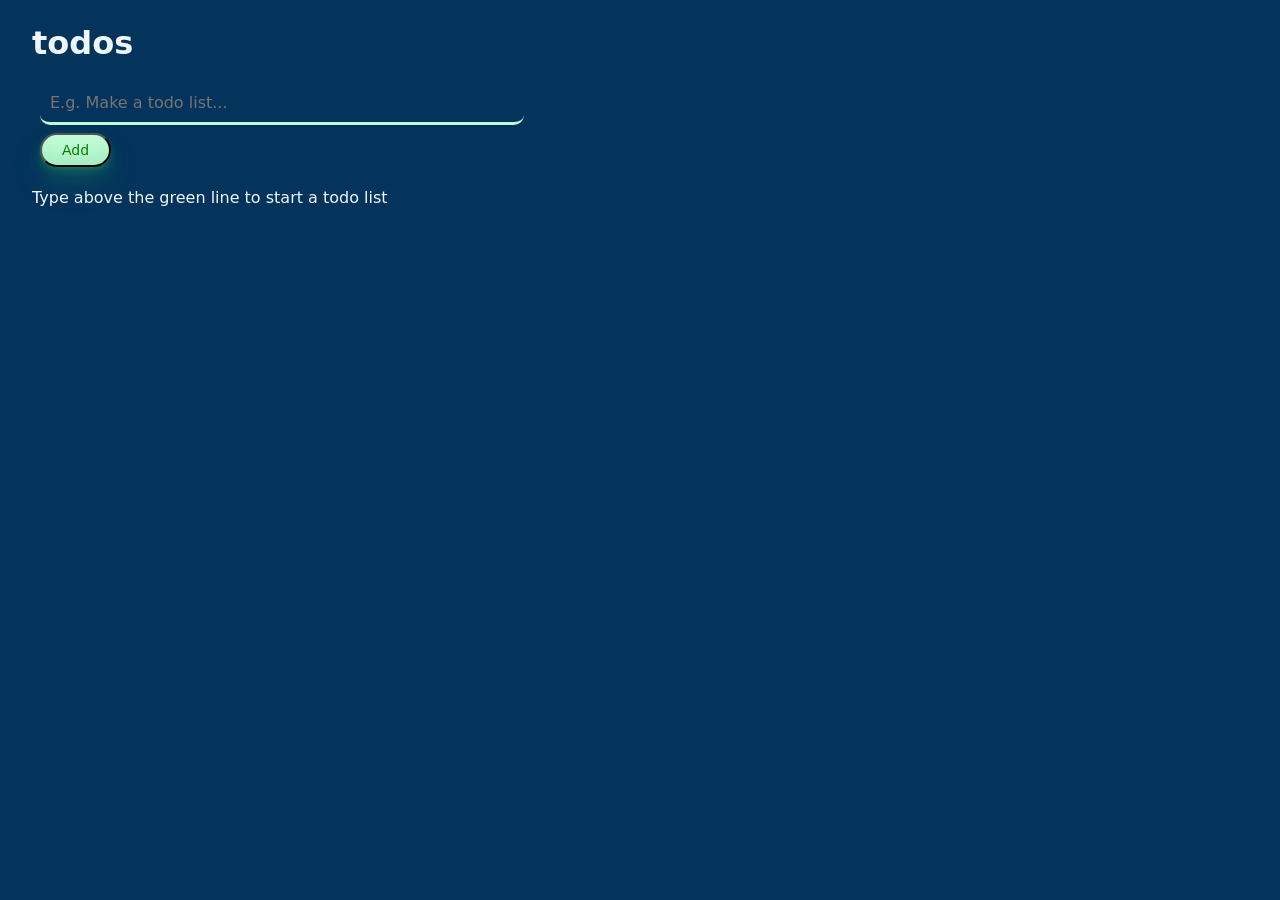
<file: src/index.html>
<!DOCTYPE html>
<html lang="en">

<head>
  <meta charset="UTF-8">
  <meta name="viewport" content="width=device-width, initial-scale=1.0">
  <title>&lt;/salt&gt; :: ToDo</title>
  <link rel="stylesheet" type="text/css" href="./style/todo.css">
  <script defer src="./js/todo.js"></script>
</head>

<body>
  <main>
    <h1 class="app-title">todos</h1>
    <form class = input-form>
      <input data-testid="txtTodoItemTitle" type="text" label="Register New Todo" placeholder="E.g. Make a todo list..." class="input-form__input">
      <button data-testid="btnAddTodo" class="button">Add</button>
    </form>
    <ul class="todo" data-testid="todoList"></ul>
  </main>
</body>

</html>
</file>
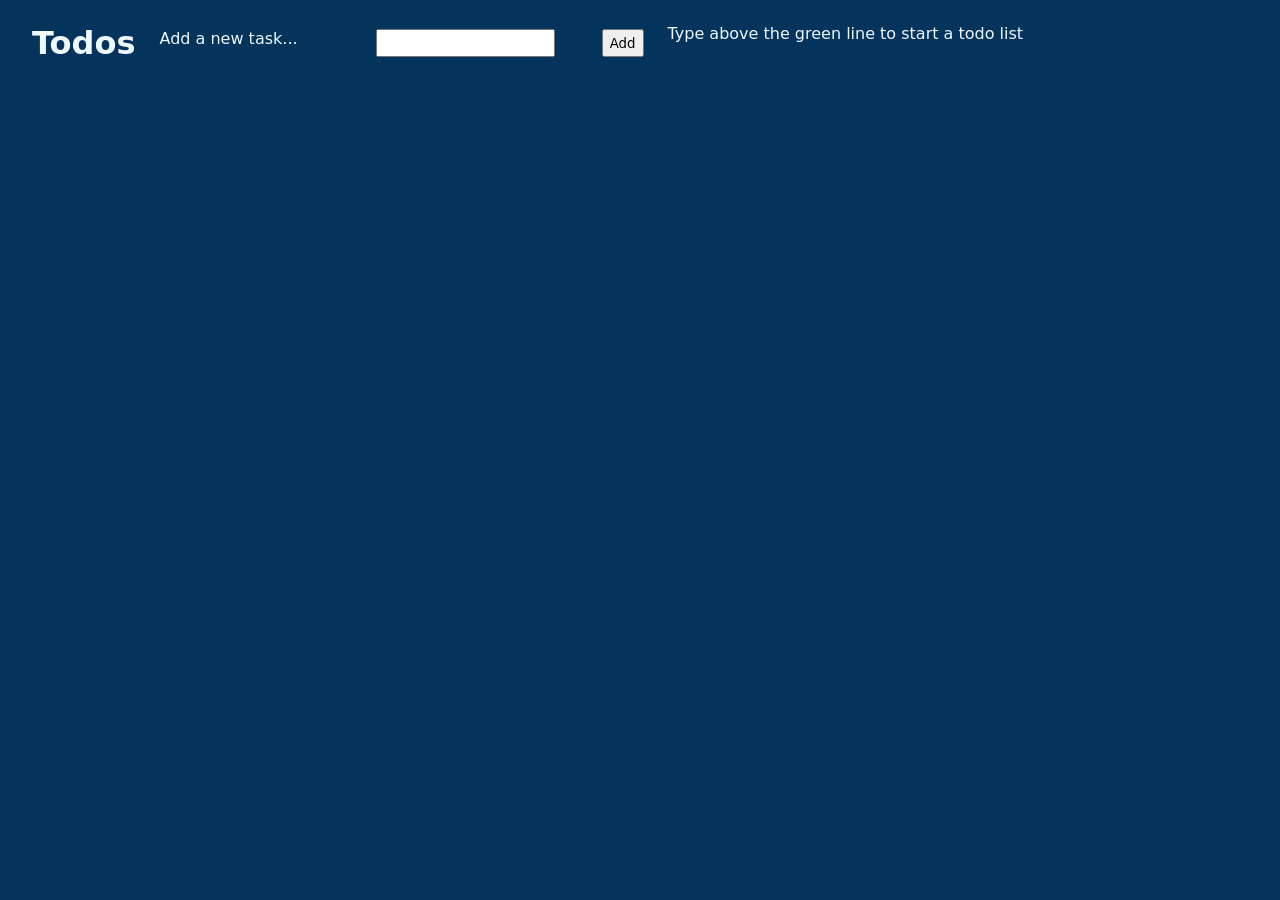
<file: src/index2.html>
<!DOCTYPE html>
<html lang="en">
  <head>
    <meta charset="UTF-8" />
    <meta name="viewport" content="width=device-width, initial-scale=1.0" />
    <title>Vanilla JS Todo App</title>
    <link rel="stylesheet" type="text/css" href="./style/todo.css" />
    <script defer src="./js/todo3.js"></script>
  </head>

  <body>
    <div class="todo">
        <h1 class="app-title">Todos</h1><br>
        <form class="input-form" >
          <label for="task-input">Add a new task...</label><br>
          <input
            class="task-input"
            data-testid="txtTodoItemTitle"
            id="task-input"
            type="text"
            required
          />
          <input
            class="submit"
            type="submit"
            value="Add"
          />
        </form>
      <ul class="todo" data-testid="todoList"></ul>
    </div>
  </body>
</html>
</file>
<file: src/style/todo.css>
* {
  box-sizing: border-box;
  margin: 8px;
  font-family: CerebriSans-Regular,-apple-system,system-ui,Roboto,sans-serif;
}

body{
  background-color: rgb(4, 51, 92);
  height: 90vh;
  color:aliceblue;
}

main{
  display: flex;
  flex-direction: column;
}

.input-form {
  order: 2;
  margin-top: auto;
  margin-bottom: 5px;
  width:100%;
  display: flex;
  flex-flow: row wrap;
  justify-content: space-between;
}

.input-form__input{
  width: 100%;
  border-radius: 10px;
  color:rgb(255, 255, 255);
  padding: 10px 10px;
  font-size: 16px;
  margin-bottom: 0px;
  border: none;
  border-bottom: 3px solid rgb(194, 251, 215);;
  outline: none;
  background-color: transparent;
}

.button{
  background-color: rgb(194, 251, 215);
  border-radius: 100px;
  box-shadow: rgba(44, 187, 99, .2) 0 -25px 18px -14px inset,rgba(44, 187, 99, .15) 0 1px 2px,rgba(44, 187, 99, .15) 0 2px 4px,rgba(44, 187, 99, .15) 0 4px 8px,rgba(44, 187, 99, .15) 0 8px 16px,rgba(44, 187, 99, .15) 0 16px 32px;
  color: green;
  cursor: pointer;
  display: inline-block;
  padding: 7px 20px;
  text-align: center;
  transition: all 250ms;
  font-size: 14px;
}

.button:active {
  box-shadow: rgba(43, 85, 59, 0.9) 0 -25px 18px -14px;
  transform: scale(1.05) rotate(20deg);
}

.todo{
  order: 1;
  padding: 0;
  display: flex;
  flex-direction: column;
  list-style: none;
}

.todo:empty::after{
  content: "Type above the green line to start a todo list";
}

.todo__item {
  order: 1;
  width: 100%;
  background-color: rgb(173, 247, 200);
  color:rgb(4, 51, 92);
  border-radius: 10px;
  box-shadow: rgba(181, 238, 203, 0.7) 0 2px 8px 4px;
  padding: 10px 5px;
  border: 20px;
  margin: 6px;
  text-align:justify;
  font-size: 16px;
}

.todo__item:active {
  box-shadow: rgba(43, 85, 59, 0.9) 0 -25px 18px -14px;
  transform: scale(1.01);
}

.todo__item--completed {
  order: 2;
  width: 90%;
  border-radius: 10px;
  background-color: rgb(154, 154, 154);
  box-shadow: rgba(0, 0, 0, 0.7) 0 3px 2px 1px;
  color:rgb(47, 47, 47);
  text-decoration: line-through;
}

.todo__item .button--delete {
  display: none;
}

.todo__item--completed .button--delete{
  display: all;  
}

.button--delete {
  background-color: rgb(234, 34, 34);
  font-size: 10px;
  color: white;
  box-shadow: none;
  padding: 5px 20px;
  margin: 5px 20px;
}

@media (hover: hover){
  .button:hover {
    box-shadow: rgba(255, 255, 255, 0.35) 0 -25px 18px -14px inset,rgba(255, 255, 255, 0.25) 0 1px 2px,rgba(44,187,99,.25) 0 2px 4px,rgba(44,187,99,.25) 0 4px 8px,rgba(44,187,99,.25) 0 8px 16px,rgba(44,187,99,.25) 0 16px 32px;
    transform: scale(1.05) rotate(2deg);
  }

  .input-form__input:hover{
    box-shadow:  rgb(0, 255, 98, 0.25) 0px 5px 6px,rgb(255, 255, 255, 0.2) 0px 6px 2px;
  }

  .todo__item:hover{
    background-color: rgb(120, 251, 168);
    transform: scale(1.05);
  }
  
  .todo__item:hover::after{
    font-size: small;
    color: rgb(40, 83, 93);
    content: "Click to mark as done";
  }

  .todo__item--completed:hover::after{
    content:none;
  }

  .todo__item--completed:hover{
    background-color: rgb(120, 251, 168, 0.7);
    transform: scale(1.02);

  }
  
  .button--delete:hover {
    box-shadow: rgba(255, 255, 255, 0.35) 0 -25px 18px -14px inset,rgba(255, 255, 255, 0.25) 0 1px 2px,rgba(187, 44, 44, 0.25) 0 2px 4px,rgba(187, 44, 44, 0.25) 0 4px 8px,rgba(239, 20, 20, 0.25) 0 8px 16px,rgba(243, 13, 13, 0.25) 0 16px 32px;
    transform: scale(0.95);
  }
}

@media screen and (min-width: 768px) {
  .input-form {
    order:1;
    margin-top: 5px;
    max-width: 500px;
  }

  .todo__item {
    max-width: 300px;
    height: fit-content;
  }

  .todo__item--completed {
    max-width: 250px;
  }

  .todo {
    order:2;
    flex-flow: row wrap;
  }
}
</file>
